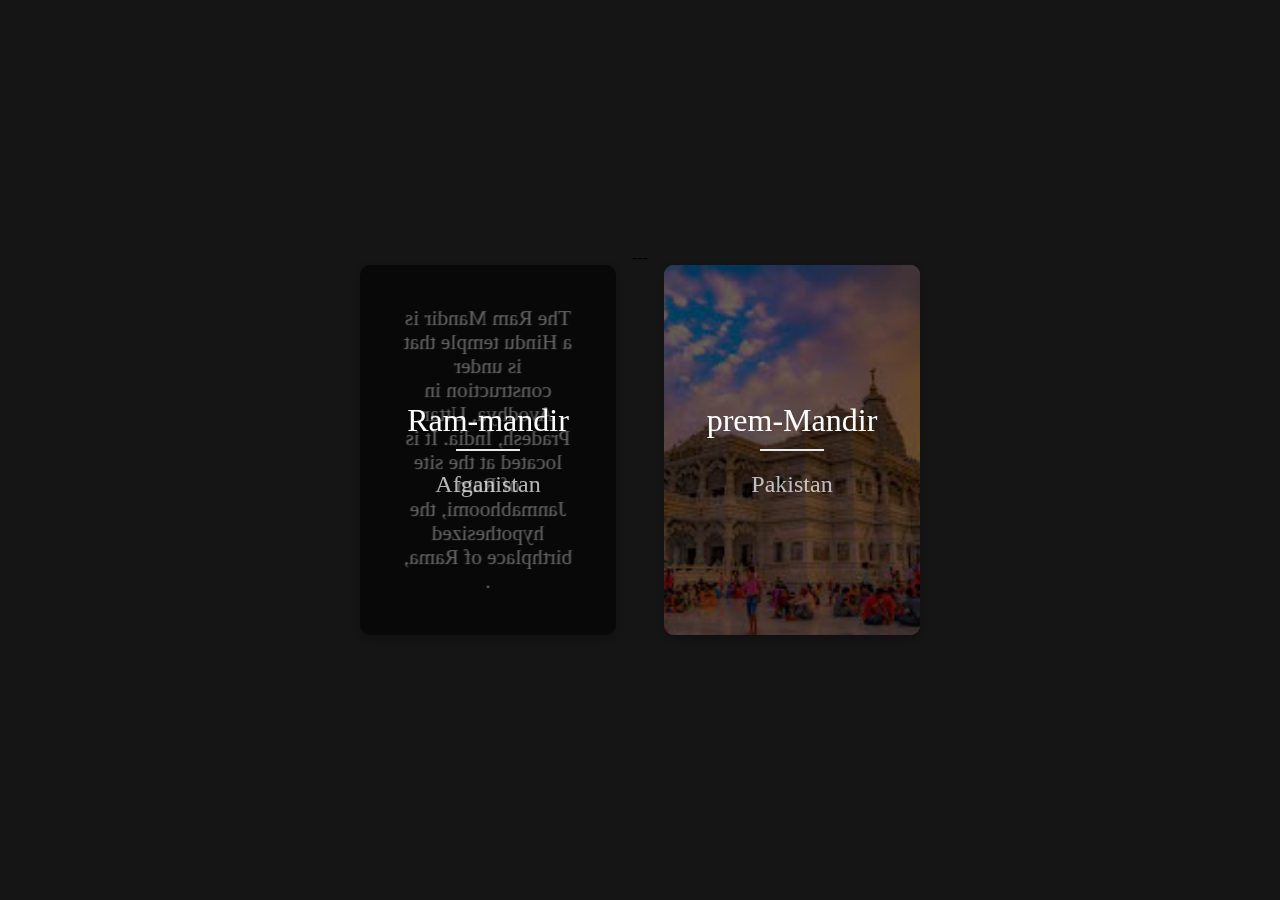
<file: web project/s.html>
<!DOCTYPE html>
<html lang="en">

<head>
    <meta charset="UTF-8">
    <meta name="viewport" content="width=device-width, initial-scale=1.0">
    <title>Document</title>
    <link rel="stylesheet" href="https://cdnjs.cloudflare.com/ajax/libs/font-awesome/5.15.3/css/all.min.css">


    <style>
        * {
            margin: 0;
            padding: 0;
            -webkit-box-sizing: border-box;
            box-sizing: border-box;
        }


        body {
            display: flex;
            justify-content: center;
            align-items: center;
            height: 100vh;
            margin: 0;
            background-color: #151515;
            animation: slide-in-top 0.3s both;
        }

        .wrapper {
            width: 90%;
            margin: 0 auto;
            max-width: 80rem;
        }

        .cols {
            display: -webkit-box;
            display: -ms-flexbox;
            display: flex;
            -ms-flex-wrap: wrap;
            flex-wrap: wrap;
            -webkit-box-pack: center;
            -ms-flex-pack: center;
            justify-content: center;
        }

        .col {
            width: calc(25% - 2rem);
            margin: 1rem;
            cursor: pointer;

        }

        .container {
            -webkit-transform-style: preserve-3d;
            transform-style: preserve-3d;
            -webkit-perspective: 1000px;
            perspective: 1000px;
        }

        .front,
        .back {
            background-size: cover;
            box-shadow: 0 4px 8px 0 rgba(0, 0, 0, 0.25);
            border-radius: 10px;
            background-position: center;
            -webkit-transition: -webkit-transform .7s cubic-bezier(0.4, 0.2, 0.2, 1);
            transition: -webkit-transform .7s cubic-bezier(0.4, 0.2, 0.2, 1);
            -o-transition: transform .7s cubic-bezier(0.4, 0.2, 0.2, 1);
            transition: transform .7s cubic-bezier(0.4, 0.2, 0.2, 1);
            transition: transform .7s cubic-bezier(0.4, 0.2, 0.2, 1), -webkit-transform .7s cubic-bezier(0.4, 0.2, 0.2, 1);
            -webkit-backface-visibility: hidden;
            backface-visibility: hidden;
            text-align: center;
            min-height: 370px;
            box-shadow: 0 0 10px solid rgb(255, 0, 0);

            height: auto;
            border-radius: 10px blue;
            color: #fff;
            font-size: 1.5rem;
        }

        .back {
            background:rgb(123, 120, 120);
            background: -webkit-linear-gradient(45deg, #a95959 0%, #ca3e3e 100%);
            background: -o-linear-gradient(45deg, #d45454 0%, #86d5f9 100%);
            background: linear-gradient(45deg, #5d5473 0%, #596a72 100%);
        }

        .front:after {
            position: absolute;
            top: 0;
            left: 0;
            z-index: 1;
            width: 100%;
            height: 100%;
            content: '';
            display: block;
            opacity: .6;
            background-color: #000;
            -webkit-backface-visibility: hidden;
            backface-visibility: hidden;
            border-radius: 10px;
        }

        .container:hover .front,
        .container:hover .back {
            -webkit-transition: -webkit-transform .7s cubic-bezier(0.4, 0.2, 0.2, 1);
            transition: -webkit-transform .7s cubic-bezier(0.4, 0.2, 0.2, 1);
            -o-transition: transform .7s cubic-bezier(0.4, 0.2, 0.2, 1);
            transition: transform .7s cubic-bezier(0.4, 0.2, 0.2, 1);
            transition: transform .7s cubic-bezier(0.4, 0.2, 0.2, 1), -webkit-transform .7s cubic-bezier(0.4, 0.2, 0.2, 1);
        }

        .back {
            position: absolute;
            top: 0;
            left: 0;
            width: 100%;
        }

        .inner {
            -webkit-transform: translateY(-50%) translateZ(60px) scale(0.94);
            transform: translateY(-50%) translateZ(60px) scale(0.94);
            top: 50%;
            position: absolute;
            left: 0;
            width: 100%;
            padding: 2rem;
            -webkit-box-sizing: border-box;
            box-sizing: border-box;
            outline: 1px solid transparent;
            -webkit-perspective: inherit;
            perspective: inherit;
            z-index: 2;
        }

        .container .back {
            -webkit-transform: rotateY(180deg);
            transform: rotateY(180deg);
            -webkit-transform-style: preserve-3d;
            transform-style: preserve-3d;
        }

        .container .front {
            -webkit-transform: rotateY(0deg);
            transform: rotateY(0deg);
            -webkit-transform-style: preserve-3d;
            transform-style: preserve-3d;
        }

        .container:hover .back {
            -webkit-transform: rotateY(0deg);
            transform: rotateY(0deg);
            -webkit-transform-style: preserve-3d;
            transform-style: preserve-3d;
        }

        .container:hover .front {
            -webkit-transform: rotateY(-180deg);
            transform: rotateY(-180deg);
            -webkit-transform-style: preserve-3d;
            transform-style: preserve-3d;
        }

        .front .inner p {
            font-size: 2rem;
            margin-bottom: 2rem;
            position: relative;
        }

        .front .inner p:after {
            content: '';
            width: 4rem;
            height: 2px;
            position: absolute;
            background: #eaeaea;
            display: block;
            left: 0;
            right: 0;
            margin: 0 auto;
            bottom: -.75rem;
        }

        .front .inner span {
            color: rgba(255, 255, 255, 0.7);
            font-family: 'Montserrat';
            font-weight: 300;
        }

        @media screen and (max-width: 64rem) {
            .col {
                width: calc(33.333333% - 2rem);
            }
        }

        @media screen and (max-width: 48rem) {
            .col {
                width: calc(50% - 2rem);
            }
        }

        @media screen and (max-width: 32rem) {
            .col {
                width: 100%;
                margin: 0 0 2rem 0;
            }
        }
       
    </style>
</head>

<body>
    <div class="wrapper">

        <div class="cols">
            <div class="col" ontouchstart="this.classList.toggle('hover');">
                <div class="container">
                    <div class="front" style="background-image: url(https://images.herzindagi.info/image/2022/Aug/ram-mandir.jpg)">
                        <div class="inner">
                            <p>Ram-mandir</p>
                            <span>Afganistan</span>
                        </div>
                    </div>
                    <div class="back">
                        <div class="inner">         
                            <p>The Ram Mandir is a Hindu temple that is under construction in Ayodhya, Uttar Pradesh, India. It is located at the site of Ram Janmabhoomi, the hypothesized birthplace of Rama, .</p>
                        </div>
                    </div>
                </div>
            </div>---
            <div class="col" ontouchstart="this.classList.toggle('hover');">
                <div class="container">
                    <div class="front" style="background-image: url([data-uri])">
                        <div class="inner">
                            <p>prem-Mandir</p>
                            <span>Pakistan</span>
                        </div>
                    </div>
                    <div class="back">
                        <div class="inner">
                            <p>Vrindavan has about 5,500 temples dedicated to the worship of Krishna and his chief consort Radha. .</p>
                        </div>
                    </div>
                </div>
            </div>

           
        </div>
    </div>
</body>

</html>
</file>
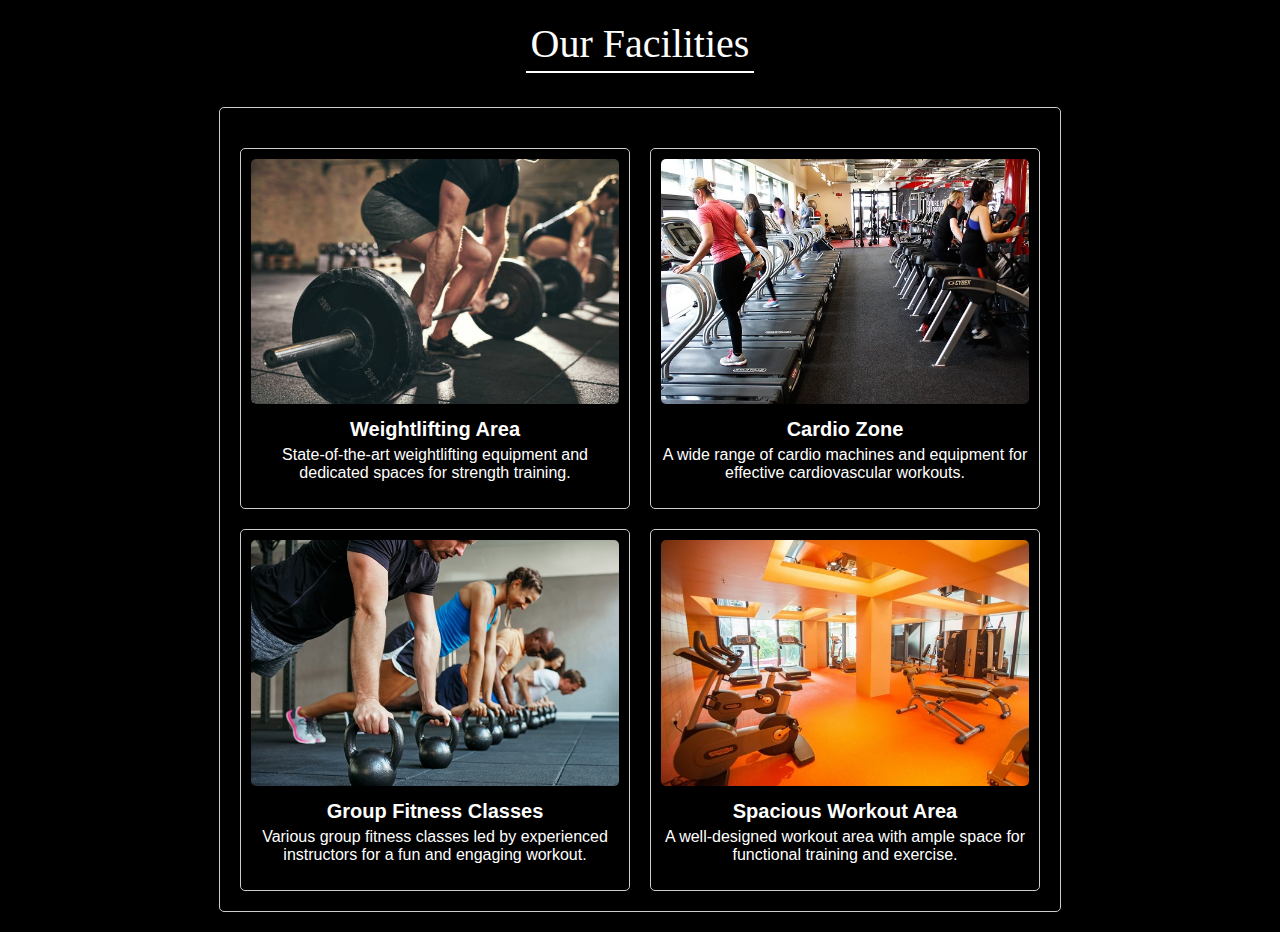
<file: web project/HTML/about.html>
<!DOCTYPE html>
<html>
<head>
  <title>Gym Management</title>
  <style>
    body {
      font-family: Arial, sans-serif;
      margin: 0;
      padding: 0;
     background-color: #000000;
     color: white;
    }

    .header {
      background-color: #000000;
      color: #fff;
      text-align: center;
      padding: 20px;
    }

    .container {
      max-width: 800px;
      margin: 20px auto;
      padding: 20px;
      border: 1px solid #ccc;
      border-radius: 5px;
     
    }

    span {
      text-align: center;
      font-family: 'Times New Roman', Times, serif;
      font-size: 40px;
      border-bottom: 2px solid white;
      padding: 5px;
      
    }

    .grid-container {
      display: grid;
      grid-template-columns: repeat(2, 1fr);
      grid-gap: 20px;
      margin-top: 20px;
      
    }

    .grid-item {
      border: 1px solid #ccc;
      padding: 10px;
      border-radius: 5px;
      text-align: center;
    }

    .grid-item img {
      max-width: 100%;
      height: auto;
      border-radius: 5px;
      margin-bottom: 10px;
    }

    .grid-item h3 {
      margin: 0;
      font-size: 20px;
    }

    .grid-item p {
      margin-top: 5px;
      font-size: 16px;
    }
  </style>
</head>
<body>
  <div class="header">
    <span>Our Facilities</span>
  </div>

  <div class="container">
    
    <div class="grid-container">
      <div class="grid-item">
        <img src="weightlift.png" alt="Gym Image">
        <h3>Weightlifting Area</h3>
        <p>State-of-the-art weightlifting equipment and dedicated spaces for strength training.</p>
      </div>
      <div class="grid-item">
        <img src="cardio.jpg" alt="Gym Image">
        <h3>Cardio Zone</h3>
        <p>A wide range of cardio machines and equipment for effective cardiovascular workouts.</p>
      </div>
      <div class="grid-item">
        <img src="group.png" alt="Gym Image">
        <h3>Group Fitness Classes</h3>
        <p>Various group fitness classes led by experienced instructors for a fun and engaging workout.</p>
      </div>
      <div class="grid-item">
        <img src="special.png" alt="Gym Image">
        <h3>Spacious Workout Area</h3>
        <p>A well-designed workout area with ample space for functional training and exercise.</p>
      </div>
    </div>
  </div>
</body>
</html>
</file>
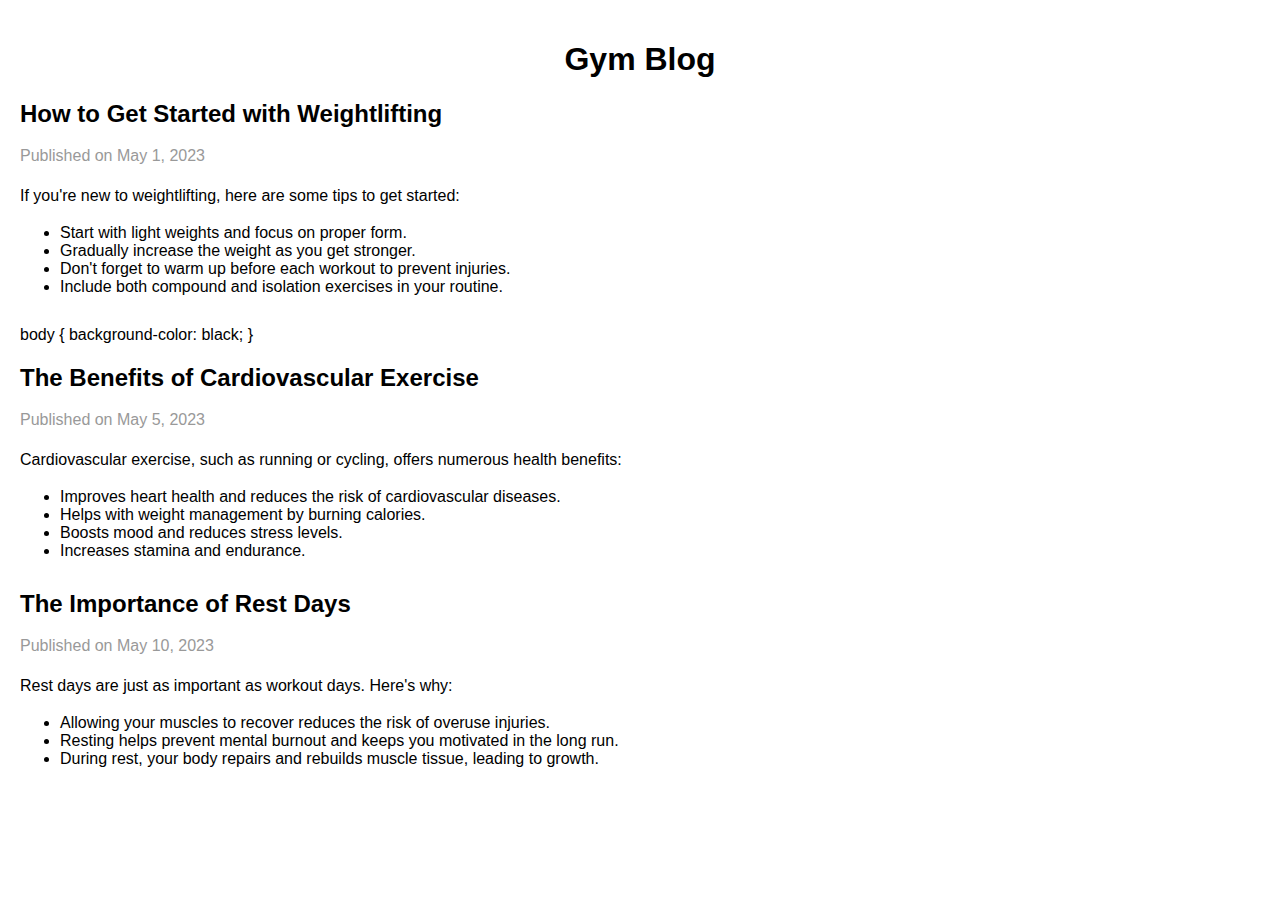
<file: web project/HTML/blog.html>
<!DOCTYPE html>
<html lang="en">
<head>
  <meta charset="UTF-8">
  <meta name="viewport" content="width=device-width, initial-scale=1.0">
  <title>Gym Blog</title>
  <style>
    body {
      font-family: Arial, sans-serif;
      margin: 0;
      padding: 20px;
    }

    h1 {
      text-align: center;
    }

    .blog-post {
      margin-bottom: 30px;
    }

    .blog-post h2 {
      margin-bottom: 10px;
    }

    .blog-post p {
      line-height: 1.5;
    }

    .date {
      color: #999;
    }
  </style>
</head>
<body>
  <h1>Gym Blog</h1>

  <div class="blog-post">
    <h2>How to Get Started with Weightlifting</h2>
    <p class="date">Published on May 1, 2023</p>
    <p>If you're new to weightlifting, here are some tips to get started:</p>
    <ul>
      <li>Start with light weights and focus on proper form.</li>
      <li>Gradually increase the weight as you get stronger.</li>
      <li>Don't forget to warm up before each workout to prevent injuries.</li>
      <li>Include both compound and isolation exercises in your routine.</li>
    </ul>
  </div>




  <div class="blog-post">
    body {
      background-color: black;
    }
    <h2>The Benefits of Cardiovascular Exercise</h2>
    <p class="date">Published on May 5, 2023</p>
    <p>Cardiovascular exercise, such as running or cycling, offers numerous health benefits:</p>
    <ul>
      <li>Improves heart health and reduces the risk of cardiovascular diseases.</li>
      <li>Helps with weight management by burning calories.</li>
      <li>Boosts mood and reduces stress levels.</li>
      <li>Increases stamina and endurance.</li>
    </ul>
  </div>

  <div class="blog-post">
    <h2>The Importance of Rest Days</h2>
    <p class="date">Published on May 10, 2023</p>
    <p>Rest days are just as important as workout days. Here's why:</p>
    <ul>
      <li>Allowing your muscles to recover reduces the risk of overuse injuries.</li>
      <li>Resting helps prevent mental burnout and keeps you motivated in the long run.</li>
      <li>During rest, your body repairs and rebuilds muscle tissue, leading to growth.</li>
    </ul>
  </div>

</body>
</html>
</file>
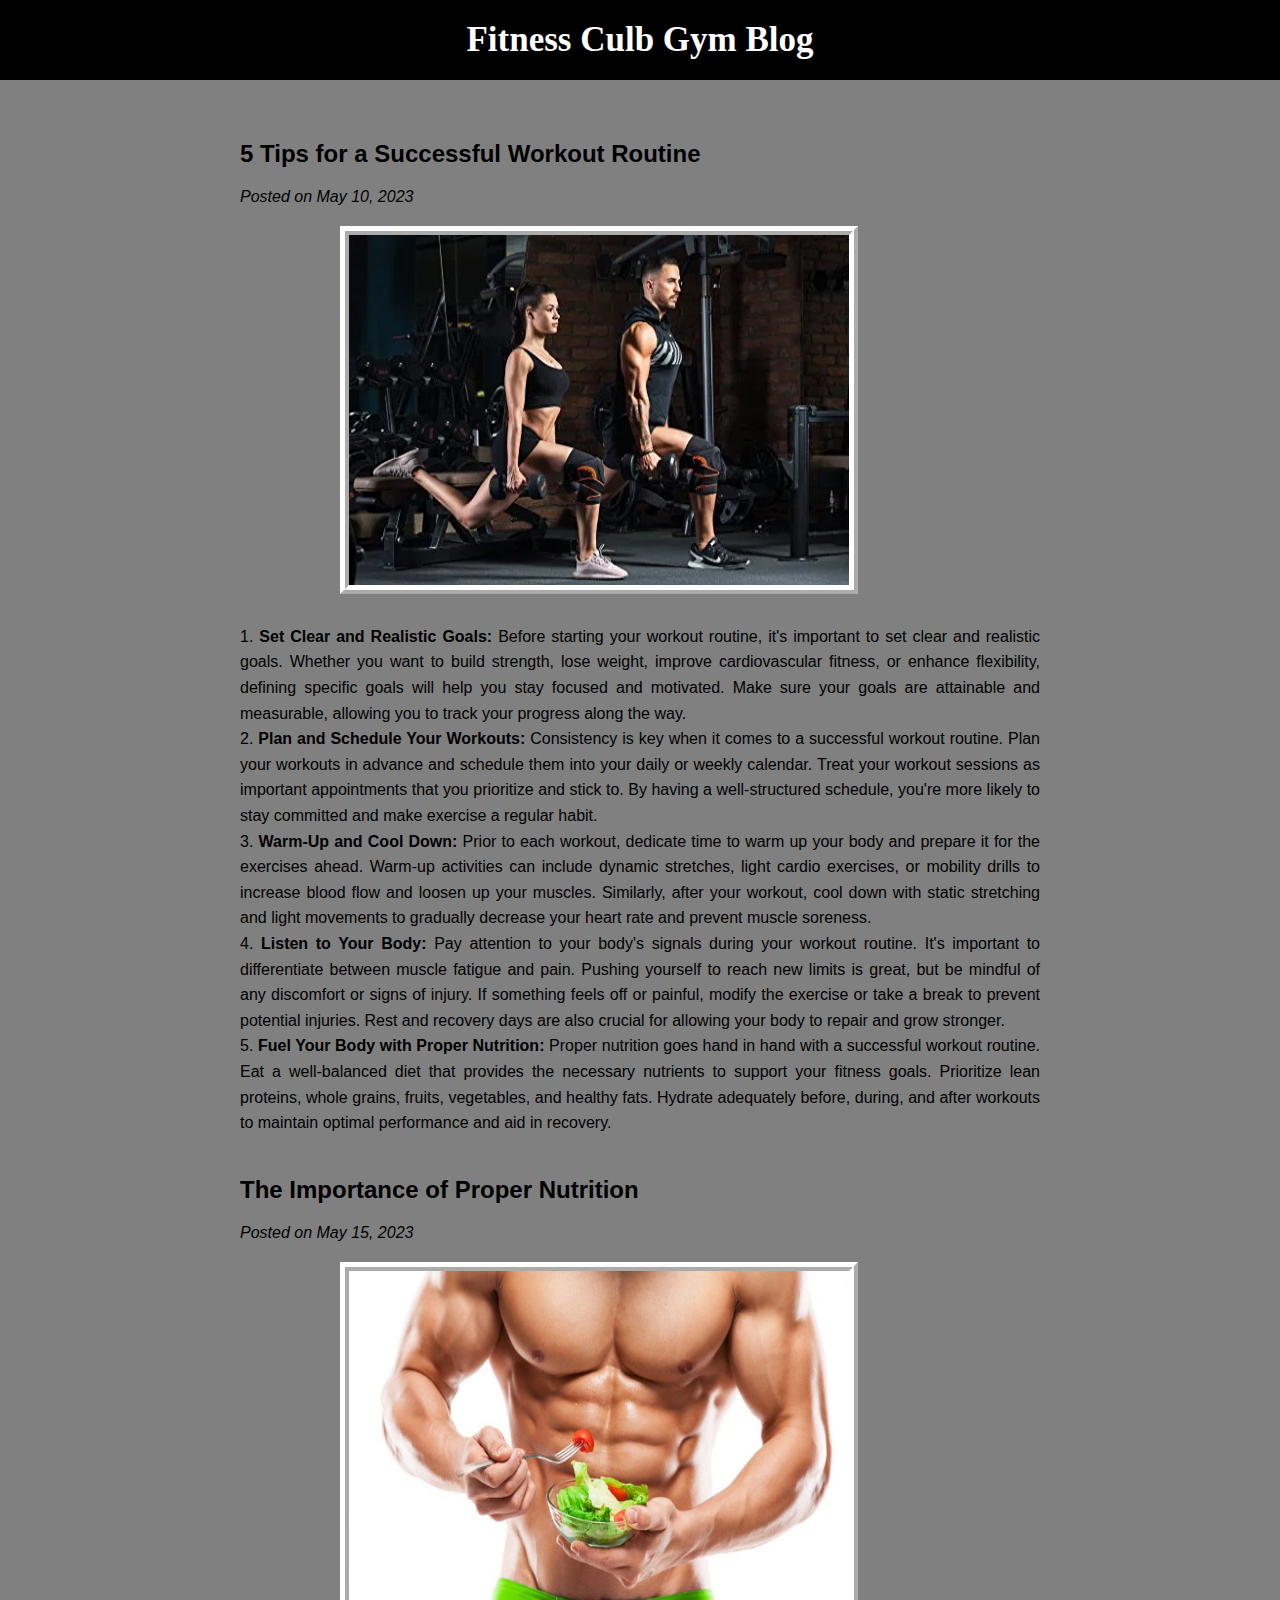
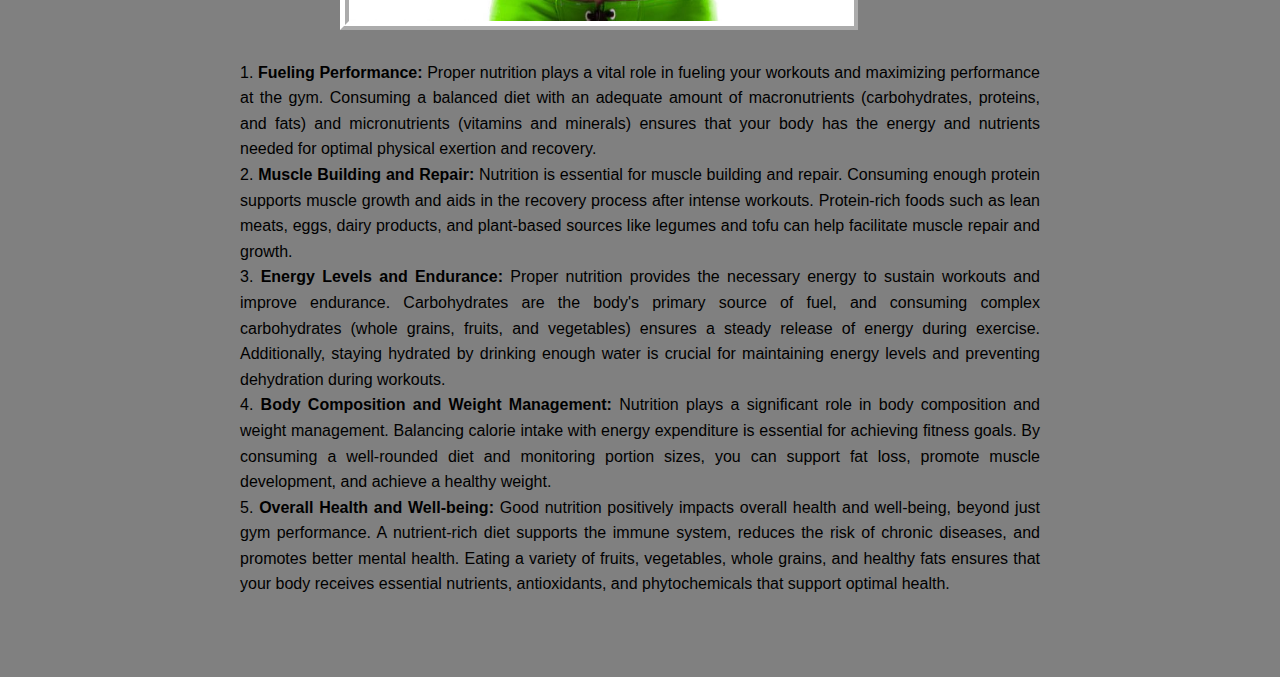
<file: web project/HTML/blog1.html>
<!DOCTYPE html>
<html>
<head>
  <title>Fitness Culb Gym Blog</title>
  <style>
    body { 
      font-family: Arial, sans-serif;
      margin: 0;
      padding: 0;
      background-color: gray;
    }

    header {
      background-color: #000000;
      color: #fff;
      padding: 20px;
      text-align: center;
    }

    span {
      margin: 0;
      font-family: 'Times New Roman', Times, serif;
      font-size: 35px;
      font-weight: 800;
    }

    main {
      max-width: 800px;
      margin: 20px auto;
      padding: 20px;
    }

    .post {
      margin-bottom: 40px;
    }

    .post-title {
      font-size: 24px;
      text-align: left;
    }

    .post-date {
      font-style: italic;
      color: #000000;
      margin: 0 0 20px;
    }

    .post-image {
      max-width: 100%;
      height: auto;
      margin-bottom: 10px;
      text-align: center;
      align-items: center;
      align-content: center;
      margin-left: 100px;
      width: 500px;
      height: 350px;
      border: 9px ridge white;
    }

    .post-content {
      line-height: 1.6;
      text-align: justify;
      
    }

    
  </style>
</head>
<body>
  <header>
    <span>Fitness Culb Gym Blog</span>
  </header>
  <main>
    <div class="post">
      <h2 class="post-title">5 Tips for a Successful Workout Routine</h2>
      <p class="post-date">Posted on May 10, 2023</p>
      <img class="post-image" src="gym.png" alt="Workout Tips" >
      <p class="post-content">
        
1. <b>Set Clear and Realistic Goals:</b> Before starting your workout routine, it's important to set clear and realistic goals. Whether you want to build strength, lose weight, improve cardiovascular fitness, or enhance flexibility, defining specific goals will help you stay focused and motivated. Make sure your goals are attainable and measurable, allowing you to track your progress along the way.<br>

2. <b>Plan and Schedule Your Workouts:</b> Consistency is key when it comes to a successful workout routine. Plan your workouts in advance and schedule them into your daily or weekly calendar. Treat your workout sessions as important appointments that you prioritize and stick to. By having a well-structured schedule, you're more likely to stay committed and make exercise a regular habit.<br>

3. <b>Warm-Up and Cool Down:</b> Prior to each workout, dedicate time to warm up your body and prepare it for the exercises ahead. Warm-up activities can include dynamic stretches, light cardio exercises, or mobility drills to increase blood flow and loosen up your muscles. Similarly, after your workout, cool down with static stretching and light movements to gradually decrease your heart rate and prevent muscle soreness.<br>

4. <b>Listen to Your Body:</b> Pay attention to your body's signals during your workout routine. It's important to differentiate between muscle fatigue and pain. Pushing yourself to reach new limits is great, but be mindful of any discomfort or signs of injury. If something feels off or painful, modify the exercise or take a break to prevent potential injuries. Rest and recovery days are also crucial for allowing your body to repair and grow stronger.<br>

5. <b>Fuel Your Body with Proper Nutrition:</b> Proper nutrition goes hand in hand with a successful workout routine. Eat a well-balanced diet that provides the necessary nutrients to support your fitness goals. Prioritize lean proteins, whole grains, fruits, vegetables, and healthy fats. Hydrate adequately before, during, and after workouts to maintain optimal performance and aid in recovery.<br>


               
        </p>
    </div>
    <div class="post">
      <h2 class="post-title">The Importance of Proper Nutrition</h2>
      <p class="post-date">Posted on May 15, 2023</p>
      <img class="post-image" src="gym1.png" alt="Proper Nutrition">
      <p class="post-content">
       
1. <b>Fueling Performance:</b> Proper nutrition plays a vital role in fueling your workouts and maximizing performance at the gym. Consuming a balanced diet with an adequate amount of macronutrients (carbohydrates, proteins, and fats) and micronutrients (vitamins and minerals) ensures that your body has the energy and nutrients needed for optimal physical exertion and recovery.<br>

2. <b>Muscle Building and Repair:</b> Nutrition is essential for muscle building and repair. Consuming enough protein supports muscle growth and aids in the recovery process after intense workouts. Protein-rich foods such as lean meats, eggs, dairy products, and plant-based sources like legumes and tofu can help facilitate muscle repair and growth.<br>

3. <b>Energy Levels and Endurance:</b> Proper nutrition provides the necessary energy to sustain workouts and improve endurance. Carbohydrates are the body's primary source of fuel, and consuming complex carbohydrates (whole grains, fruits, and vegetables) ensures a steady release of energy during exercise. Additionally, staying hydrated by drinking enough water is crucial for maintaining energy levels and preventing dehydration during workouts.<br>

4. <b>Body Composition and Weight Management:</b> Nutrition plays a significant role in body composition and weight management. Balancing calorie intake with energy expenditure is essential for achieving fitness goals. By consuming a well-rounded diet and monitoring portion sizes, you can support fat loss, promote muscle development, and achieve a healthy weight.<br>

5. <b>Overall Health and Well-being:</b> Good nutrition positively impacts overall health and well-being, beyond just gym performance. A nutrient-rich diet supports the immune system, reduces the risk of chronic diseases, and promotes better mental health. Eating a variety of fruits, vegetables, whole grains, and healthy fats ensures that your body receives essential nutrients, antioxidants, and phytochemicals that support optimal health.<br>


        
        </p>
    </div>
  </main>

</body>
</html>
</file>
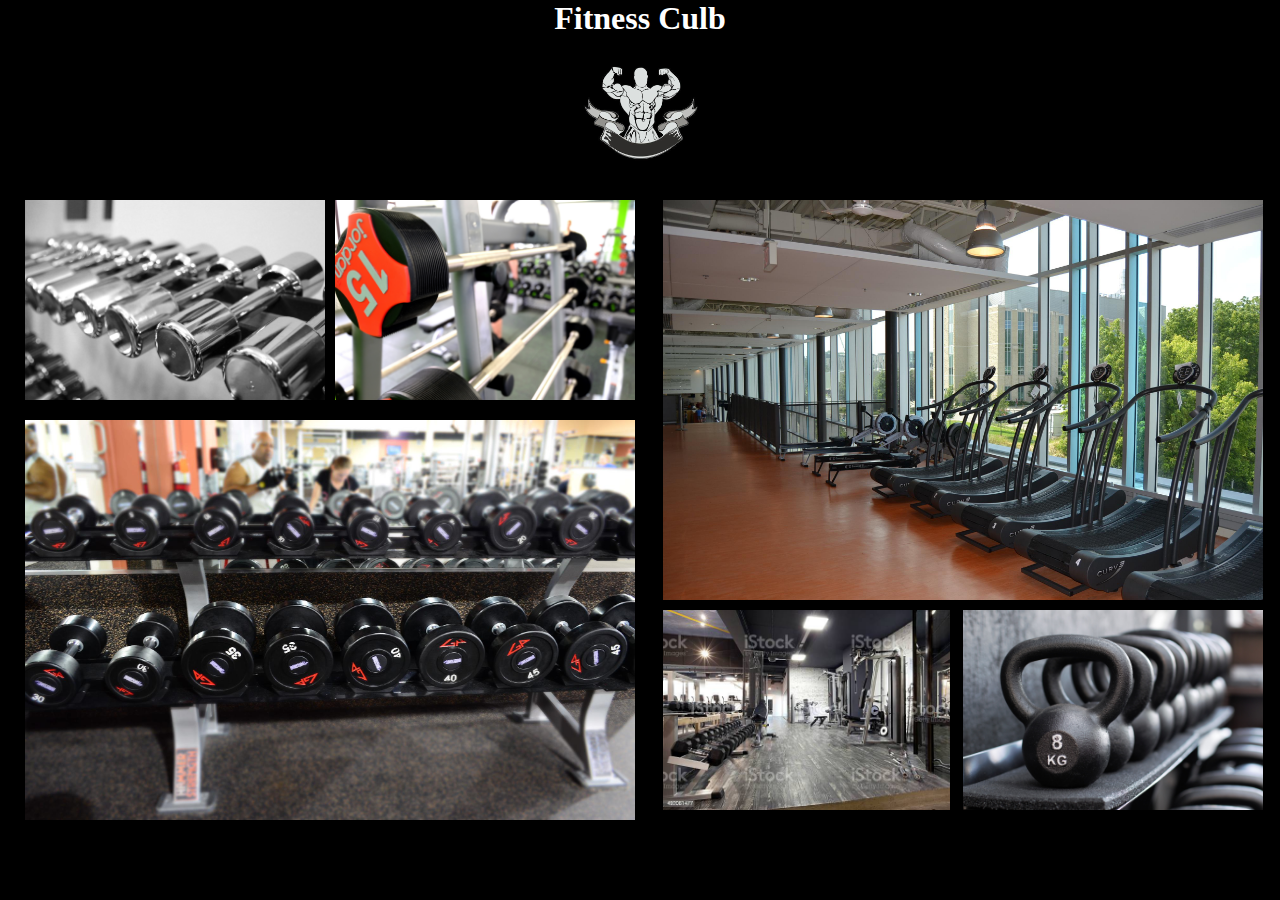
<file: web project/HTML/gallery.html>
<!DOCTYPE html>
<html lang="en">
  <head>
    <meta charset="UTF-8" />
    <meta http-equiv="X-UA-Compatible" content="IE=edge" />
    <meta name="viewport" content="width=device-width, initial-scale=1.0" />
    <title>Fitness Culb Gallery</title>
    <link
      href="https://fonts.googleapis.com/css2?family=Baloo+Bhai+2&family=Libre+Baskerville:wght@700&family=Ubuntu&display=swap"
      rel="stylesheet"
    />
    <style>
      * {
        margin: 0px 5px;
        padding: 0px 0px;
        color: white;
      }

      body {
        background-color: black;
      }

      /* -------------------------------------------------------------------------------------------------------------------------------------------------- */

      /* .main-container {
        border: 2px solid gray;
        position: sticky;
      }
      .sub-container {
        border: 2px solid gray;
      } */

      h1 {
        display: block;
        width: 180px;
        margin: 0px auto;
        /* border: 2px solid gray; */
        text-align: center;
      }
      #logo {
        display: block;
        height: 150px;
        width: 150px;
        margin: 0px auto;
        filter: invert(100%);
      }
      /* -------------------------------------------------------------------------------------------------------------------------------------------------- */
      #click1 {
        display: inline-block;
        height: 400px;
        width: 600px;
        position: absolute;
        top: 200px;
        right: 12px;
      }
      #click2 {
        display: inline-block;
        height: 400px;
        width: 610px;
        position: absolute;
        top: 420px;
        left: 20px;
      }
      #click3 {
        display: inline-block;
        height: 200px;
        width: 287px;
        position: absolute;
        top: 610px;
        right: 325px;
      }
      #click4 {
        display: inline-block;
        height: 200px;
        width: 300px;
        position: absolute;
        top: 610px;
        right: 12px;
      }
      #click5 {
        display: inline-block;
        height: 200px;
        width: 300px;
        position: absolute;
        top: 200px;
        left: 330px;
      }
      #click6 {
        display: inline-block;
        height: 200px;
        width: 300px;
        position: absolute;
        top: 200px;
      }
    </style>
  </head>

  <body>
    <div class="main-container">
      <h1>Fitness Culb</h1>
      <div class="logo"><img src="img/1.jpg" alt="" id="logo" /></div>
    </div>
    <div class="sub-container">
      <div><img src="img/11.jpg" alt="" id="click1" /></div>
      <div><img src="img/12.jpg" alt="" id="click2" /></div>
      <div><img src="img/23.jpg" alt="" id="click3" /></div>
      <div><img src="img/21.jpg" alt="" id="click4" /></div>
      <div><img src="img/15.jpg" alt="" id="click5" /></div>
      <div><img src="img/8.jpg" alt="" id="click6" /></div>
    </div>
  </body>
</html>
</file>
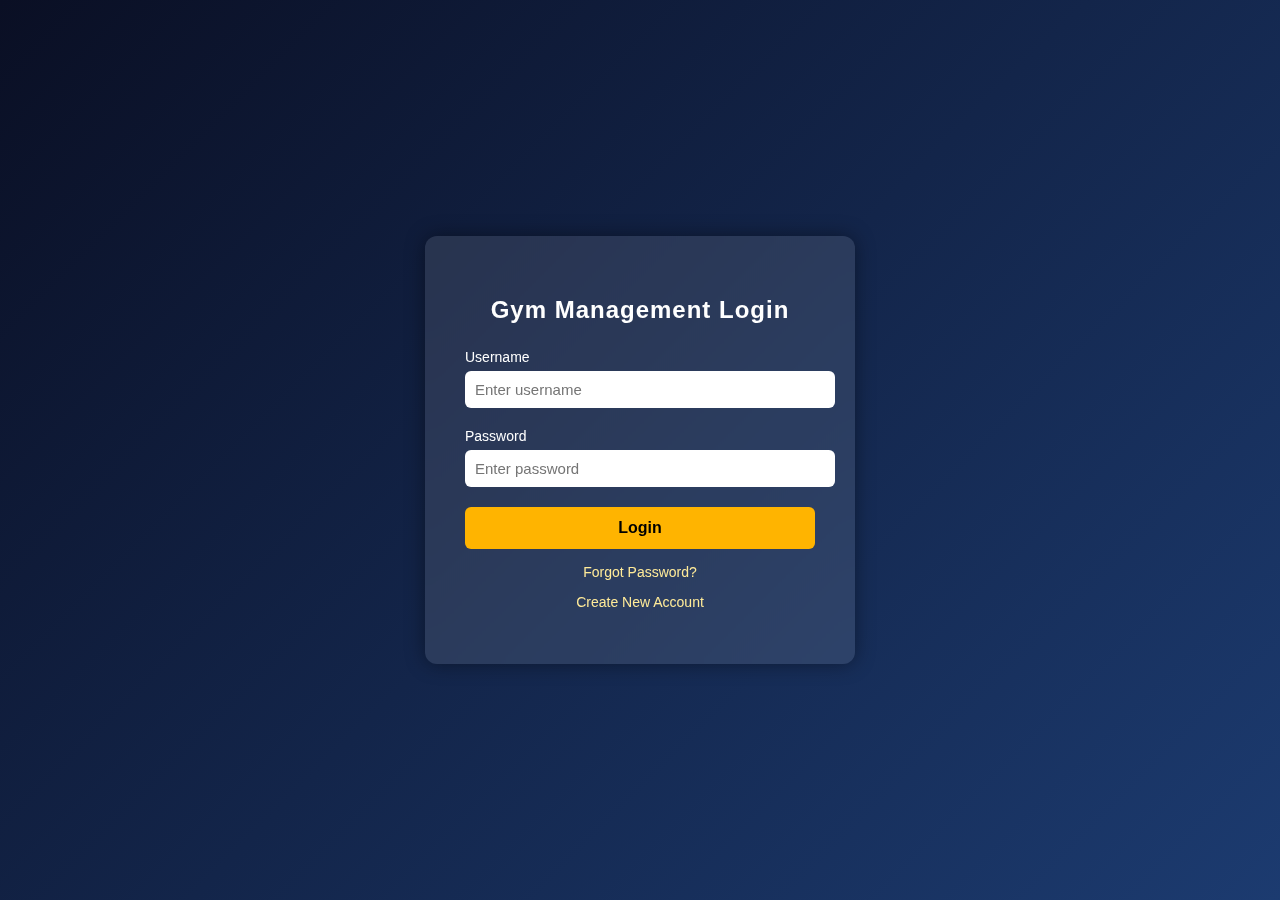
<file: web project/HTML/login.html>
<!DOCTYPE html>
<html lang="en">
<head>
  <meta charset="UTF-8" />
  <meta name="viewport" content="width=device-width, initial-scale=1.0" />
  <title>Gym Management System - Login</title>
  <style>
    body {
      margin: 0;
      font-family: Arial, sans-serif;
      background: linear-gradient(135deg, #0a0f24, #1c3b70);
      height: 100vh;
      display: flex;
      justify-content: center;
      align-items: center;
      color: #fff;
    }
    .login-container {
      background: rgba(255, 255, 255, 0.1);
      padding: 40px;
      border-radius: 12px;
      width: 350px;
      box-shadow: 0 0 20px rgba(0,0,0,0.4);
      backdrop-filter: blur(6px);
    }
    h2 {
      text-align: center;
      margin-bottom: 25px;
      letter-spacing: 1px;
    }
    .input-group {
      margin-bottom: 20px;
    }
    .input-group label {
      display: block;
      margin-bottom: 6px;
      font-size: 14px;
    }
    .input-group input {
      width: 100%;
      padding: 10px;
      border: none;
      border-radius: 6px;
      font-size: 15px;
    }
    .btn-login {
      width: 100%;
      padding: 12px;
      background: #ffb400;
      border: none;
      border-radius: 6px;
      font-size: 16px;
      font-weight: bold;
      cursor: pointer;
    }
    .btn-login:hover {
      background: #e0a100;
    }
    .extra-links {
      text-align: center;
      margin-top: 15px;
      font-size: 14px;
    }
    .extra-links a {
      color: #ffeb99;
      text-decoration: none;
    }
    .extra-links a:hover {
      text-decoration: underline;
    }
  </style>
</head>
<body>
  <div class="login-container">
    <h2>Gym Management Login</h2>
    <div class="input-group">
      <label for="username">Username</label>
      <input type="text" id="username" placeholder="Enter username" />
    </div>
    <div class="input-group">
      <label for="password">Password</label>
      <input type="password" id="password" placeholder="Enter password" />
    </div>
    <button class="btn-login" onclick="login()">Login</button>

    <div class="extra-links">
      <p><a href="#">Forgot Password?</a></p>
      <p><a href="#">Create New Account</a></p>
    </div>
  </div>

  <script>
    function login() {
      const user = document.getElementById("username").value;
      const pass = document.getElementById("password").value;

      if (user === "admin" && pass === "admin123") {
        alert("Login Successful!");
      } else {
        alert("Invalid Credentials");
      }
    }
  </script>
</body>
</html>
</file>
